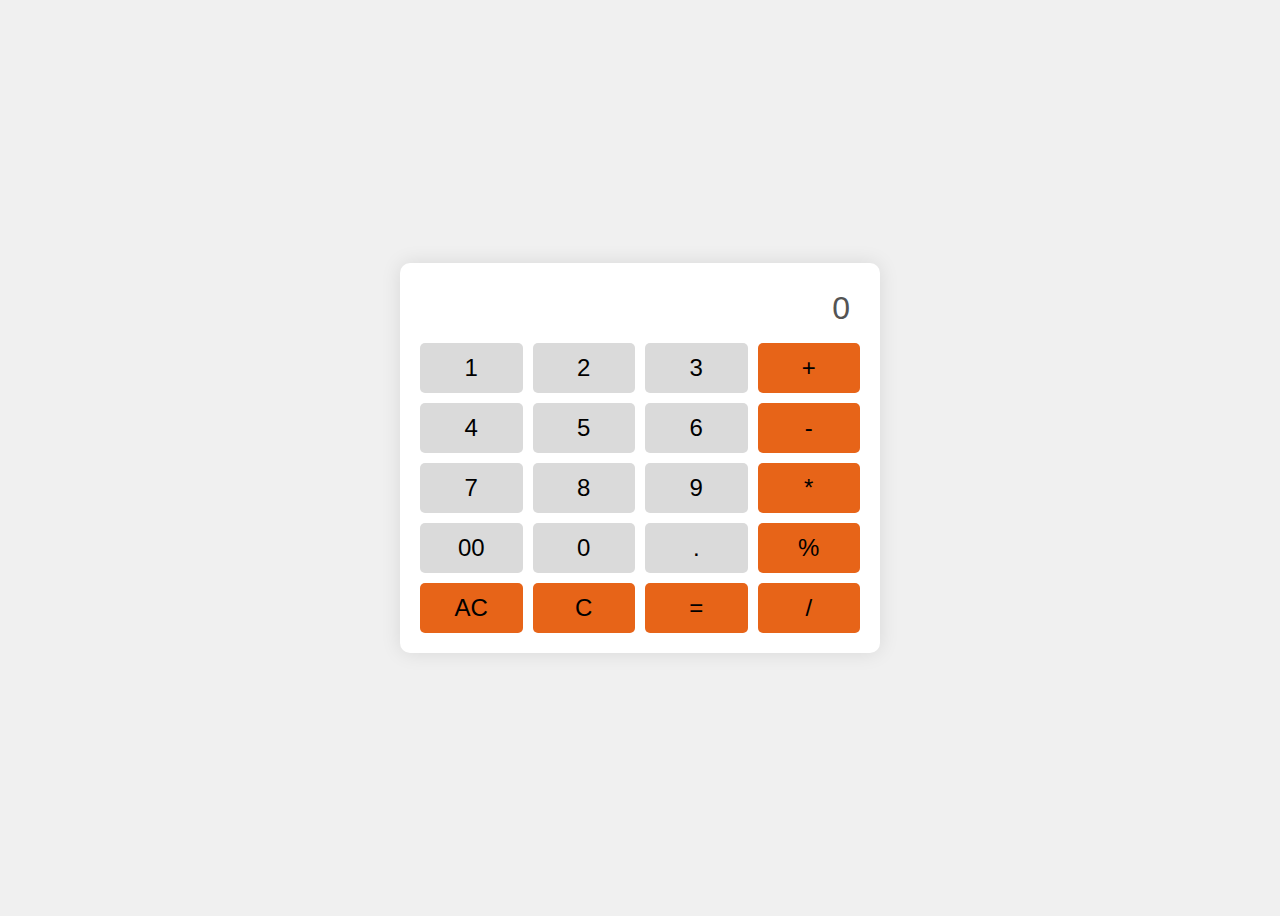
<file: index.html>
<html lang="en">
<head>
    <meta charset="UTF-8">
    <meta name="viewport" content="width=device-width, initial-scale=1.0">
    <title>Calculator</title>
    <link rel="stylesheet" href="cal.css">
</head>
<body>
    <div class="calculator">
        <input type="text" id="display" value="0" disabled>
        <div class="buttons">
            <button class="btn" onclick="appendToDisplay('1')">1</button>
            <button class="btn" onclick="appendToDisplay('2')">2</button>
            <button class="btn" onclick="appendToDisplay('3')">3</button>
            <button class="btn atn" onclick="appendToDisplay('+')">+</button>
            <button class="btn" onclick="appendToDisplay('4')">4</button>
            <button class="btn" onclick="appendToDisplay('5')">5</button>
            <button class="btn" onclick="appendToDisplay('6')">6</button>
            <button class="btn atn" onclick="appendToDisplay('-')">-</button>
            <button class="btn" onclick="appendToDisplay('7')">7</button>
            <button class="btn" onclick="appendToDisplay('8')">8</button>
            <button class="btn" onclick="appendToDisplay('9')">9</button>
            <button class="btn atn" onclick="appendToDisplay('*')">*</button>
            <button class="btn" onclick="appendToDisplay('00')">00</button>
            <button class="btn" onclick="appendToDisplay('0')">0</button>
            <button class="btn " onclick="appendToDisplay('.')">.</button>
            <button class="btn atn" onclick="appendToDisplay('%')">%</button>
            <button class="btn atn" onclick="backspace()">AC</button>
            <button class="btn atn" onclick="clearDisplay()">C</button>
            <button class="btn atn" onclick="calculate()">=</button>
            <button class="btn atn" onclick="appendToDisplay('/')">/</button>
        </div>
    </div>
    <script src="cal.js"></script>
</body>
</html>
</file>
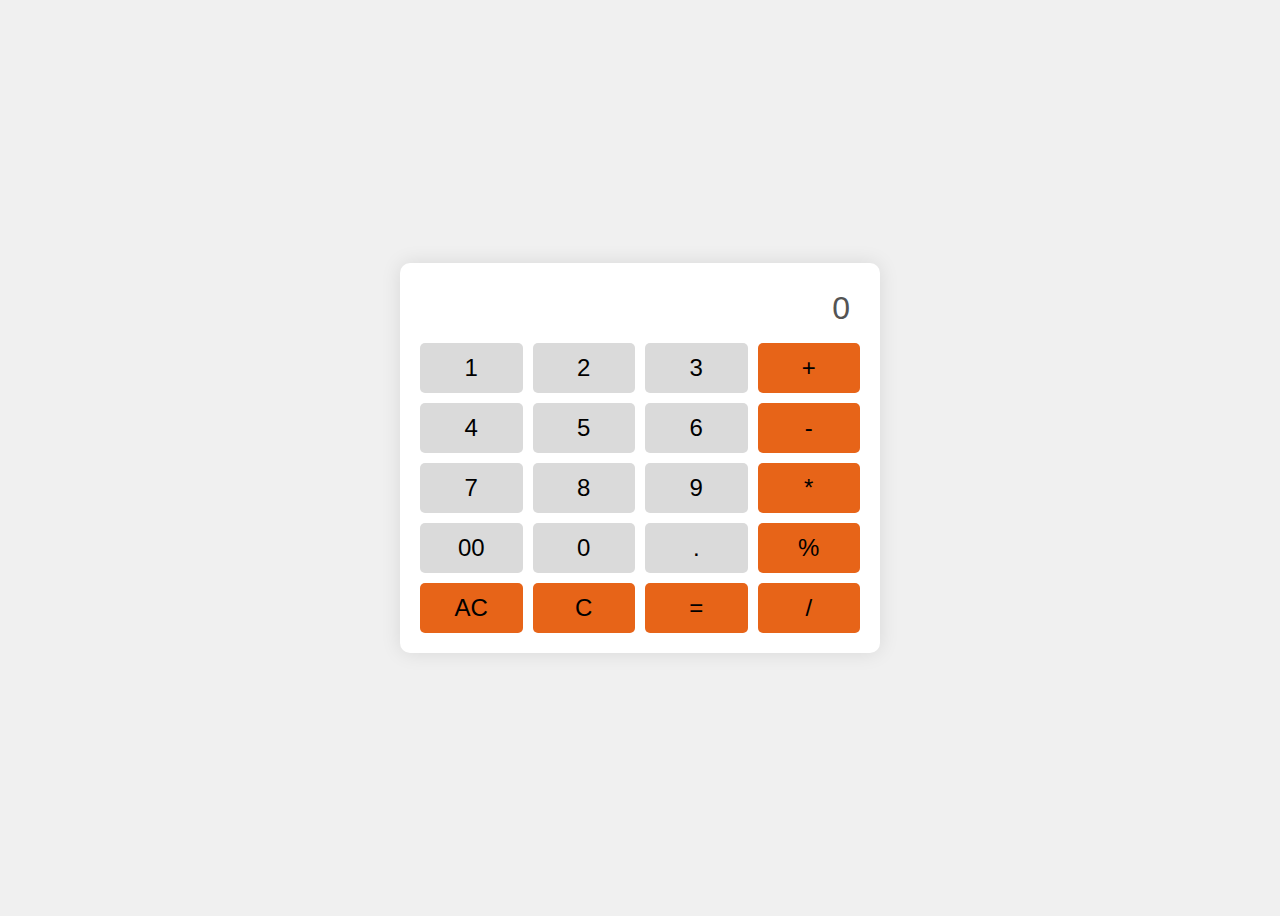
<file: cal.html>
<!DOCTYPE html>
<html lang="en">
<head>
    <meta charset="UTF-8">
    <meta name="viewport" content="width=device-width, initial-scale=1.0">
    <title>JavaScript Calculator</title>
    <link rel="stylesheet" href="cal.css">
</head>
<body>
    <div class="calculator">
        <input type="text" id="display" value="0" disabled>
        <div class="buttons">
            <button class="btn" onclick="appendToDisplay('1')">1</button>
            <button class="btn" onclick="appendToDisplay('2')">2</button>
            <button class="btn" onclick="appendToDisplay('3')">3</button>
            <button class="btn atn" onclick="appendToDisplay('+')">+</button>
            <button class="btn" onclick="appendToDisplay('4')">4</button>
            <button class="btn" onclick="appendToDisplay('5')">5</button>
            <button class="btn" onclick="appendToDisplay('6')">6</button>
            <button class="btn atn" onclick="appendToDisplay('-')">-</button>
            <button class="btn" onclick="appendToDisplay('7')">7</button>
            <button class="btn" onclick="appendToDisplay('8')">8</button>
            <button class="btn" onclick="appendToDisplay('9')">9</button>
            <button class="btn atn" onclick="appendToDisplay('*')">*</button>
            <button class="btn" onclick="appendToDisplay('00')">00</button>
            <button class="btn" onclick="appendToDisplay('0')">0</button>
            <button class="btn " onclick="appendToDisplay('.')">.</button>
            <button class="btn atn" onclick="appendToDisplay('%')">%</button>
            <button class="btn atn" onclick="backspace()">AC</button>
            <button class="btn atn" onclick="clearDisplay()">C</button>
            <button class="btn atn" onclick="calculate()">=</button>
            <button class="btn atn" onclick="appendToDisplay('/')">/</button>
        </div>
    </div>
    <script src="cal.js"></script>
</body>
</html>
</file>
<file: cal.css>
body {
    display: flex;
    justify-content: center;
    align-items: center;
    height: 100vh;
    background-color: #f0f0f0;
}

.calculator {
    background-color: #ffffff;
    padding: 20px;
    border-radius: 10px;
    box-shadow: 0 0 20px rgba(0, 0, 0, 0.1);
}

#display {
    width: 100%;
    height: 50px;
    font-size: 2em;
    text-align: right;
    margin-bottom: 10px;
    border: none;
    background-color: #ffffff;
    padding: 0 10px;
    box-sizing: border-box;
}

.buttons {
    display: grid;
    grid-template-columns: repeat(4, 1fr);
    gap: 10px;
}

.btn {
    width: 100%;
    height: 50px;
    font-size: 1.5em;
    background-color: #dadada;
    border: none;
    border-radius: 5px;
    cursor: pointer;
}

.btn:active {
    background-color: #ccc;
}

.atn{
    background-color: rgb(231, 100, 24);
}
</file>
